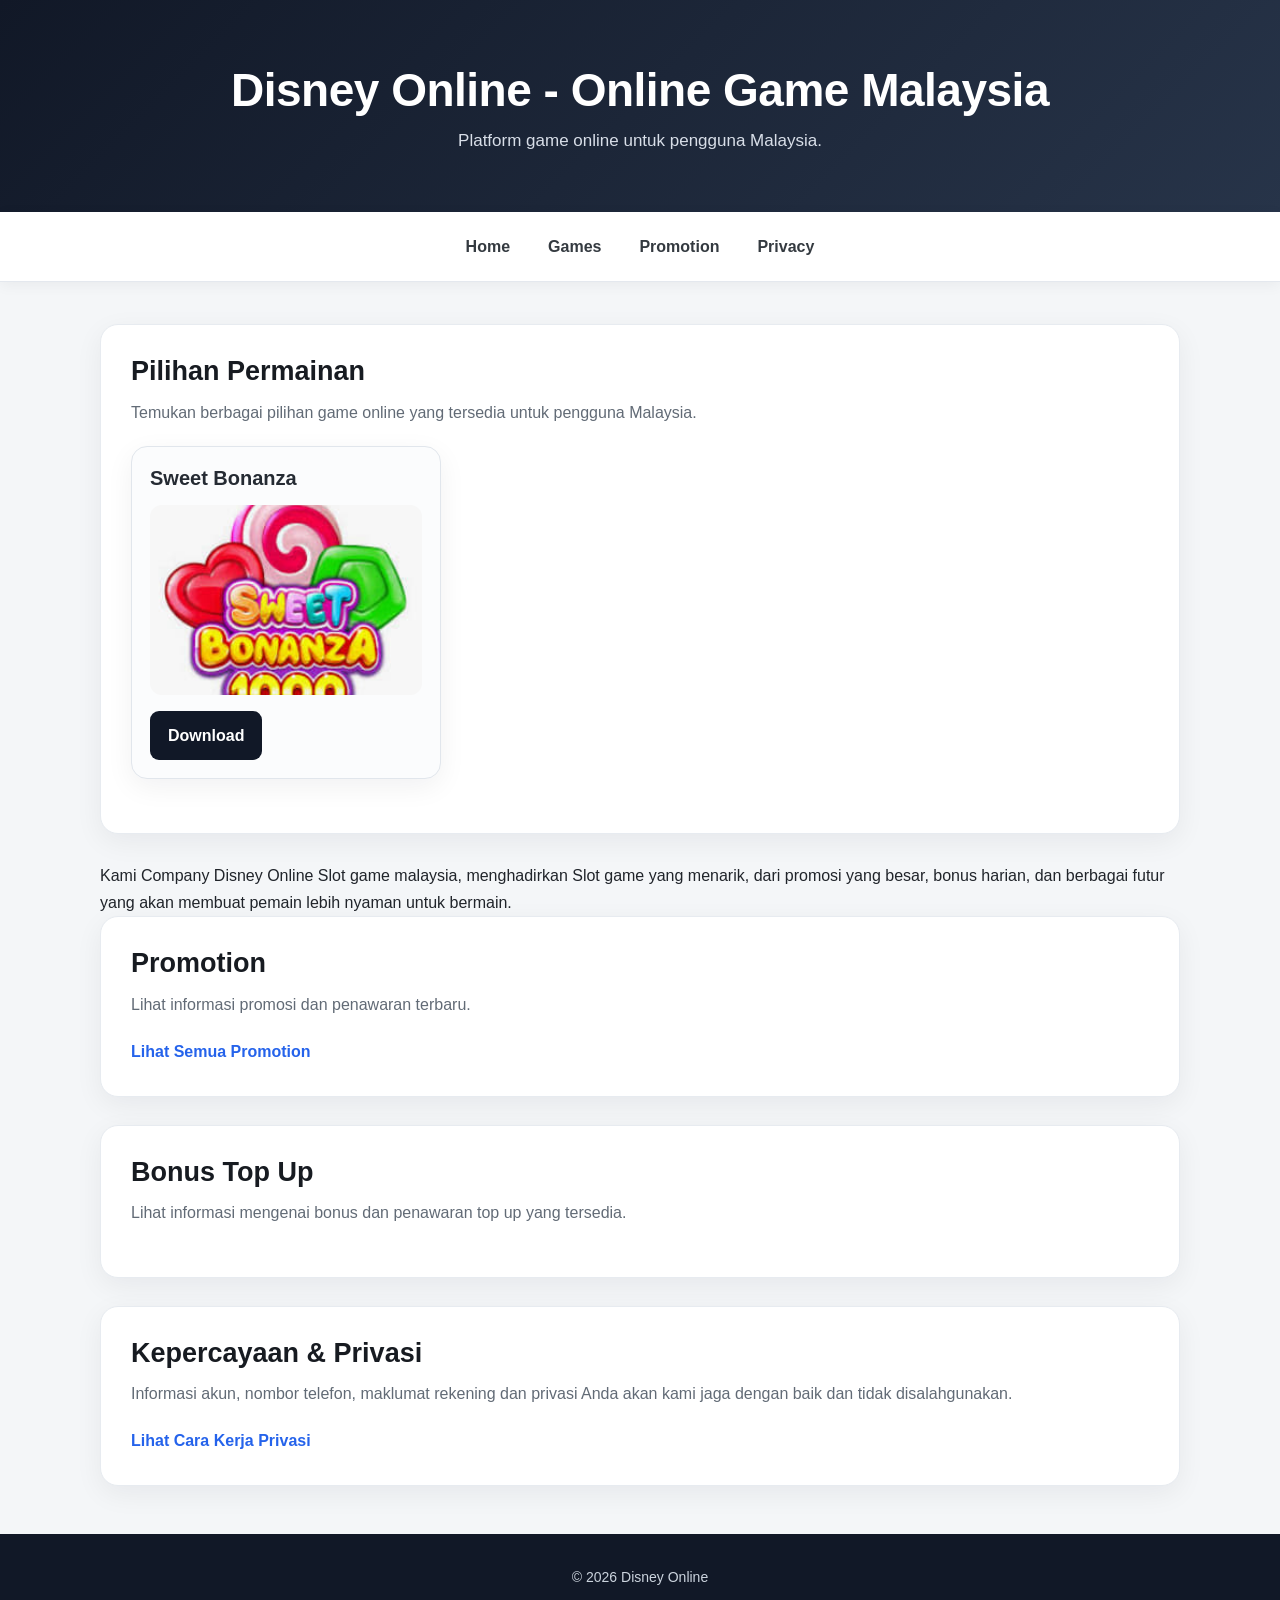
<file: index.html>
<!DOCTYPE html>
<html lang="ms">

<head>
    <meta charset="UTF-8">
    <meta name="viewport" content="width=device-width, initial-scale=1.0">
    <title>Disney Online | Online Game Malaysia & Big Promotion</title>
    <meta name="description"
        content="Disney Online selalu menyediakan slot game online untuk pengguna malaysia, banyak pilihan permainan, dan banyak lagi promotion dan bonus yang berlimpah ">

    <link rel="stylesheet" href="style.css">
</head>

<body>

    <header>
        <h1>Disney Online - Online Game Malaysia</h1>

        <p>
            Platform game online untuk pengguna Malaysia.
        </p>
    </header>


    <nav>
        <a href="index.html">Home</a>
        <a href="games.html">Games</a>
        <a href="promotion.html">Promotion</a>
        <a href="privacy.html">Privacy</a>
    </nav>

    <main>

        <section>
            <h2>Pilihan Permainan</h2>

            <p>
                Temukan berbagai pilihan game online yang tersedia
                untuk pengguna Malaysia.
            </p>

            <article class="game-card">

                <h3>Sweet Bonanza</h3>

                <img src="image/Sweet-Bonanza.jpg" alt="Sweet Bonanza game online Malaysia">

                <button onclick="openGame()">
                    Download
                </button>

            </article>

        </section>

        <div id="game-popup" class="game-popup">

            <div class="popup-content">

                <button onclick="closeGame()">X</button>

                <h2>Sweet Bonanza</h2>

                <img src="image/Sweet-Bonanza.jpg" alt="Sweet Bonanza game">

                <h3>Deskripsi</h3>

                <p>
                    Sweet Bonanza merupakan permainan dengan tema
                    buah dan permen yang memiliki tampilan visual
                    cerah dan berwarna-warni.
                </p>

                <h3>Informasi</h3>

                <p>
                    Informasi mengenai permainan dapat dilihat
                    sebelum pengguna memilih untuk mengaksesnya.
                </p>

                <button>
                    Download
                </button>

            </div>

        </div>


        <p>
            Kami Company Disney Online Slot game malaysia, menghadirkan Slot game yang menarik,
            dari promosi yang besar, bonus harian, dan berbagai futur yang akan membuat pemain
            lebih nyaman untuk bermain.
        </p>



        <section>
            <h2>Promotion</h2>

            <p>
                Lihat informasi promosi dan penawaran terbaru.
            </p>

            <a href="promotion.html">
                Lihat Semua Promotion
            </a>
        </section>

        <section>
            <h2>Bonus Top Up</h2>

            <p>
                Lihat informasi mengenai bonus dan penawaran top up
                yang tersedia.
            </p>
        </section>

        <section>
            <h2>Kepercayaan & Privasi</h2>

            <p>
                Informasi akun, nombor telefon, maklumat rekening dan privasi Anda
                akan kami jaga dengan baik dan tidak disalahgunakan.
            </p>

            <a href="privacy.html">
                Lihat Cara Kerja Privasi
            </a>
        </section>



    </main>

    <footer>
        <p>© 2026 Disney Online</p>
    </footer>


    <script src="script.js"></script>
</body>

</html>
</file>
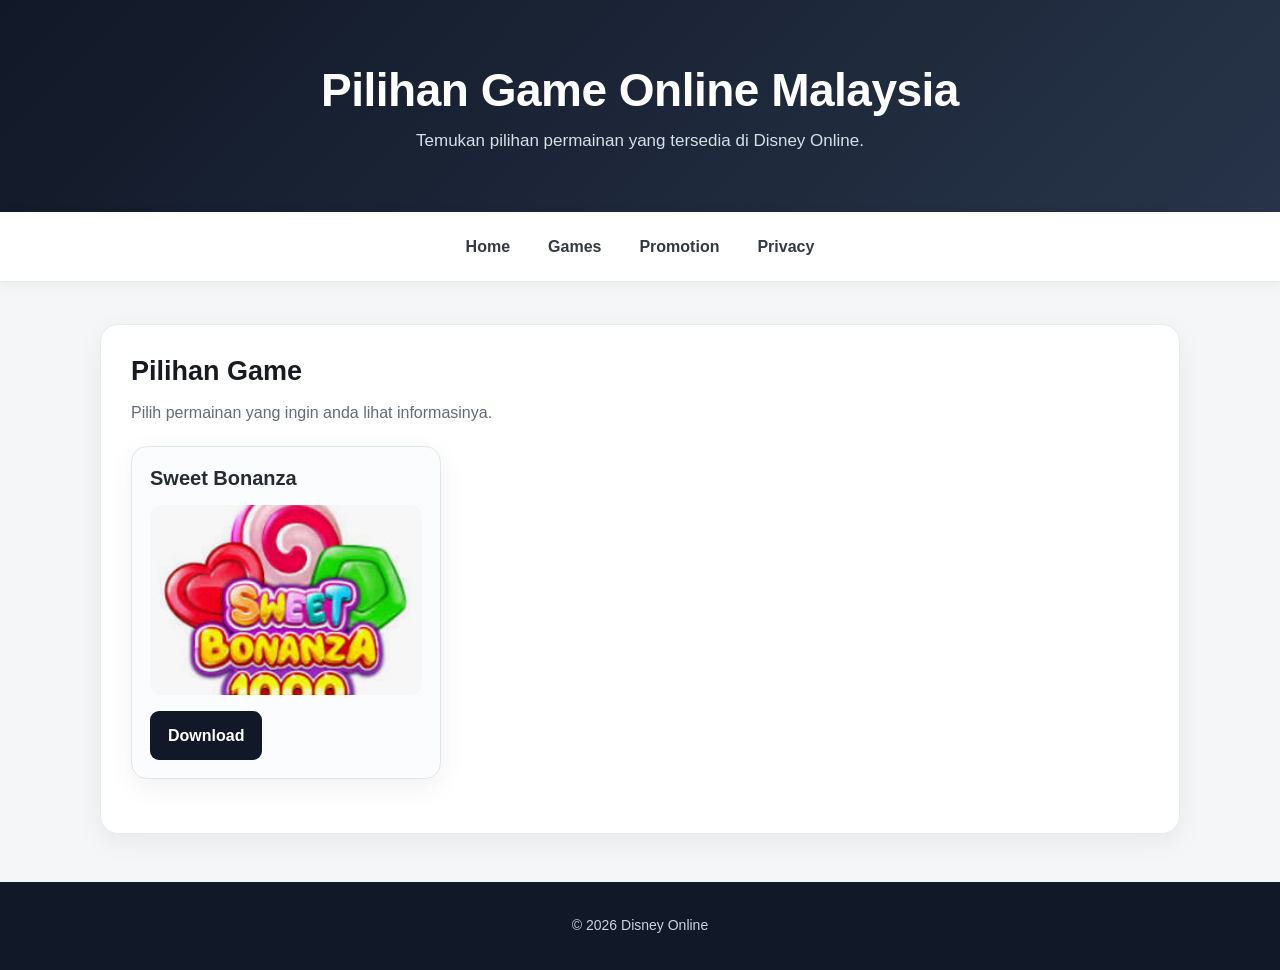
<file: games.html>
<!DOCTYPE html>
<html lang="ms">

<head>
    <meta charset="UTF-8">
    <meta name="viewport" content="width=device-width, initial-scale=1.0">

    <title>Games | Disney Online Malaysia</title>
    <meta name="description"
        content="Ini adalah semua games yang tersedia di Disney Online Malaysia, silahkan pilih salah satu game yang ingin anda mainkan.">

    <link rel="stylesheet" href="style.css">
</head>

<body>

    <header>
        <h1>Pilihan Game Online Malaysia</h1>
        <p>Temukan pilihan permainan yang tersedia di Disney Online.</p>
    </header>

    <nav>
        <a href="index.html">Home</a>
        <a href="games.html">Games</a>
        <a href="promotion.html">Promotion</a>
        <a href="privacy.html">Privacy</a>
    </nav>

    <main>
        <section>
            <h2>Pilihan Game</h2>
            <p>Pilih permainan yang ingin anda lihat informasinya.</p>

            <article class="game-card">
                <h3>Sweet Bonanza</h3>

                <img src="image/Sweet-Bonanza.jpg" alt="Sweet Bonanza game">

                <button onclick="openGame()">
                    Download
                </button>
            </article>
        </section>
    </main>

    <div id="game-popup" class="game-popup">
        <div class="popup-content">

            <button onclick="closeGame()">X</button>

            <h2>Sweet Bonanza</h2>

            <img src="image/Sweet-Bonanza.jpg" alt="Sweet Bonanza game">

            <h3>Deskripsi</h3>

            <p>
                Sweet Bonanza merupakan permainan dengan tema
                buah dan permen yang memiliki tampilan visual
                cerah dan berwarna-warni.
            </p>

            <h3>Informasi</h3>

            <p>
                Informasi mengenai permainan dapat dilihat
                sebelum pengguna memilih untuk mengaksesnya.
            </p>

            <button>
                Download
            </button>

        </div>
    </div>

    <footer>
        <p>© 2026 Disney Online</p>
    </footer>

    <script src="script.js"></script>
</body>

</html>
</file>
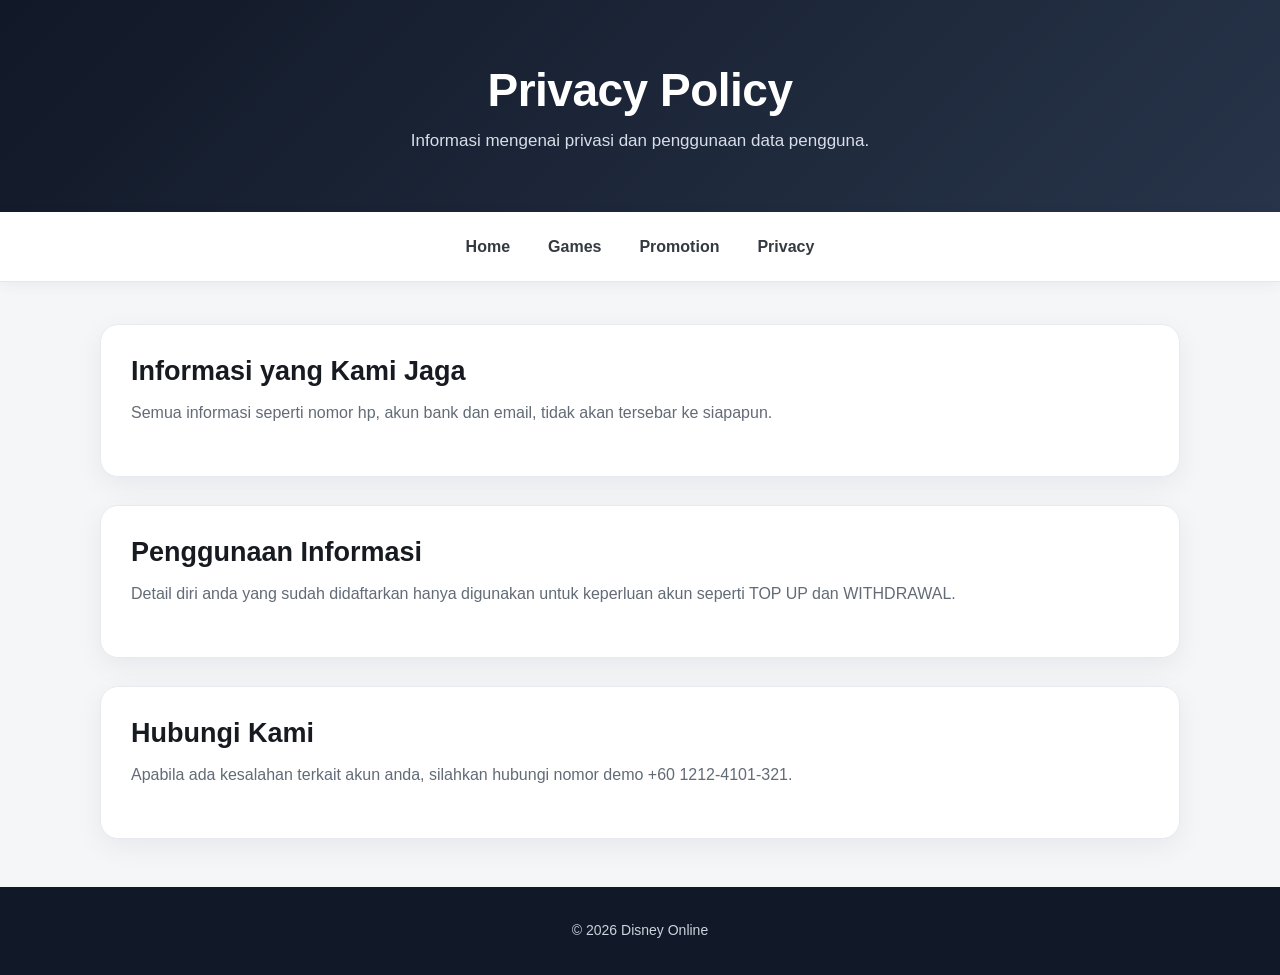
<file: privacy.html>
<!DOCTYPE html>
<html lang="ms">

<head>
    <meta charset="UTF-8">
    <meta name="viewport" content="width=device-width, initial-scale=1.0">

    <title>Privacy | Disney Online Malaysia</title>
    <meta name="description" content="Lihat bagaimana kami menggunakan data diri yang telah anda daftarkan.">

    <link rel="stylesheet" href="style.css">
</head>

<body>

    <header>
        <h1>Privacy Policy</h1>
        <p>Informasi mengenai privasi dan penggunaan data pengguna.</p>
    </header>

    <nav>
        <a href="index.html">Home</a>
        <a href="games.html">Games</a>
        <a href="promotion.html">Promotion</a>
        <a href="privacy.html">Privacy</a>
    </nav>

    <main>

        <section>
            <h2>Informasi yang Kami Jaga</h2>
            <p>
                Semua informasi seperti nomor hp, akun bank dan email,
                tidak akan tersebar ke siapapun.
            </p>
        </section>

        <section>
            <h2>Penggunaan Informasi</h2>
            <p>
                Detail diri anda yang sudah didaftarkan hanya digunakan
                untuk keperluan akun seperti TOP UP dan WITHDRAWAL.
            </p>
        </section>

        <section>
            <h2>Hubungi Kami</h2>
            <p>
                Apabila ada kesalahan terkait akun anda, silahkan
                hubungi nomor demo +60 1212-4101-321.
            </p>
        </section>

    </main>

    <footer>
        <p>© 2026 Disney Online</p>
    </footer>

</body>

</html>
</file>
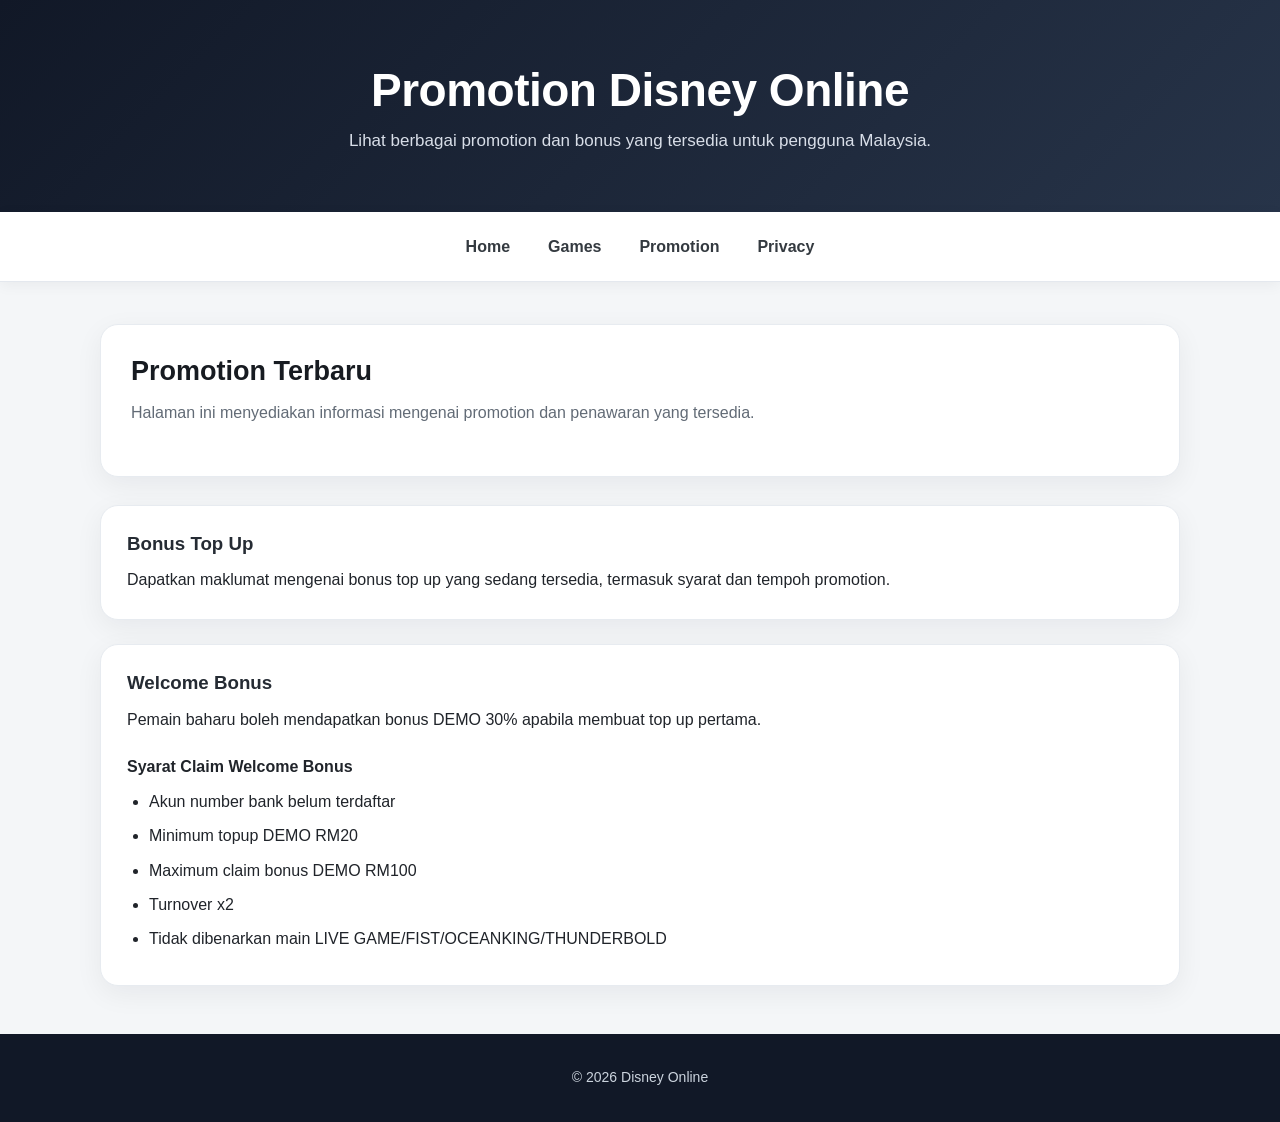
<file: promotion.html>
<!DOCTYPE html>
<html lang="ms">

<head>
    <meta charset="UTF-8">
    <meta name="viewport" content="width=device-width, initial-scale=1.0">

    <title>Promotion | Disney Online Malaysia</title>
    <meta name="description" content="Lihat promotion dan bonus terbaru Disney Online untuk pengguna Malaysia.">

    <link rel="stylesheet" href="style.css">
</head>

<body>

    <header>
        <h1>Promotion Disney Online</h1>
        <p>Lihat berbagai promotion dan bonus yang tersedia untuk pengguna Malaysia.</p>
    </header>

    <nav>
        <a href="index.html">Home</a>
        <a href="games.html">Games</a>
        <a href="promotion.html">Promotion</a>
        <a href="privacy.html">Privacy</a>
    </nav>

    <main>

        <section>
            <h2>Promotion Terbaru</h2>
            <p>
                Halaman ini menyediakan informasi mengenai
                promotion dan penawaran yang tersedia.
            </p>
        </section>

        <article>
            <h3>Bonus Top Up</h3>
            <p>
                Dapatkan maklumat mengenai bonus top up yang sedang
                tersedia, termasuk syarat dan tempoh promotion.
            </p>
        </article>

        <article>
            <h3>Welcome Bonus</h3>

            <p>
                Pemain baharu boleh mendapatkan bonus DEMO 30%
                apabila membuat top up pertama.
            </p>

            <h4>Syarat Claim Welcome Bonus</h4>

            <ul>
                <li>Akun number bank belum terdaftar</li>
                <li>Minimum topup DEMO RM20</li>
                <li>Maximum claim bonus DEMO RM100</li>
                <li>Turnover x2</li>
                <li>Tidak dibenarkan main LIVE GAME/FIST/OCEANKING/THUNDERBOLD</li>
            </ul>
        </article>

    </main>

    <footer>
        <p>© 2026 Disney Online</p>
    </footer>

</body>

</html>
</file>
<file: style.css>
/* =========================
   GLOBAL
========================= */

* {
    box-sizing: border-box;
    margin: 0;
    padding: 0;
}

html {
    scroll-behavior: smooth;
}

body {
    min-height: 100vh;
    font-family: Arial, Helvetica, sans-serif;
    background: #f4f6f8;
    color: #20242a;
    line-height: 1.7;
}

img {
    max-width: 100%;
}

a {
    color: #2563eb;
}

button {
    font: inherit;
}


/* =========================
   HEADER
========================= */

header {
    background: linear-gradient(135deg, #111827, #273449);
    color: #fff;
    text-align: center;
    padding: 64px 20px 56px;
}

header h1 {
    max-width: 900px;
    margin: 0 auto 10px;
    font-size: clamp(30px, 5vw, 46px);
    line-height: 1.15;
    letter-spacing: -0.5px;
}

header p {
    max-width: 700px;
    margin: 0 auto;
    color: #d8dee8;
    font-size: 17px;
}


/* =========================
   NAVIGATION
========================= */

nav {
    position: sticky;
    top: 0;
    z-index: 100;

    display: flex;
    justify-content: center;
    align-items: center;
    flex-wrap: wrap;
    gap: 6px;

    padding: 12px 18px;
    background: rgba(255, 255, 255, 0.96);
    border-bottom: 1px solid #e4e8ee;
    box-shadow: 0 3px 14px rgba(0, 0, 0, 0.05);
}

nav a {
    display: inline-block;
    padding: 9px 16px;
    border-radius: 9px;

    color: #343a40;
    text-decoration: none;
    font-weight: 700;

    transition: 0.2s ease;
}

nav a:hover {
    background: #111827;
    color: #fff;
}


/* =========================
   PAGE LAYOUT
========================= */

main {
    width: min(1080px, 92%);
    margin: 42px auto;
}

.page-container {
    width: min(1080px, 92%);
    margin: 42px auto;
}

section,
article {
    background: #fff;
    border: 1px solid #e7ebf0;
    border-radius: 18px;
    box-shadow: 0 8px 28px rgba(17, 24, 39, 0.06);
}

section {
    padding: 30px;
    margin-bottom: 28px;
}

article {
    padding: 26px;
    margin: 0 0 24px;
}

section h2,
article h2 {
    margin-bottom: 10px;
    color: #171b21;
    font-size: 27px;
    line-height: 1.25;
}

section h3,
article h3 {
    margin-bottom: 10px;
    color: #252b33;
    line-height: 1.3;
}

section h4,
article h4 {
    margin: 20px 0 8px;
}

section > p {
    color: #626b76;
    margin-bottom: 20px;
}


/* =========================
   PAGE BACK LINK
========================= */

.page-back {
    display: block;
    width: min(1080px, 92%);
    margin: 28px auto -20px;

    color: #2563eb;
    font-weight: 700;
    text-decoration: none;
}

.page-back:hover {
    text-decoration: underline;
}


/* =========================
   GAME CARD
========================= */

.game-card {
    width: min(310px, 100%);
    padding: 18px;

    background: #fbfcfd;
    border: 1px solid #e1e6ec;
    border-radius: 16px;

    transition: transform 0.25s ease, box-shadow 0.25s ease;
}

.game-card:hover {
    transform: translateY(-5px);
    box-shadow: 0 14px 30px rgba(17, 24, 39, 0.12);
}

.game-card h3 {
    font-size: 20px;
}

.game-card img {
    display: block;
    width: 100%;
    height: 190px;
    object-fit: cover;

    margin: 14px 0 16px;
    border-radius: 12px;
}


/* =========================
   BUTTONS
========================= */

button {
    border: 0;
    border-radius: 9px;

    padding: 11px 18px;

    background: #111827;
    color: #fff;

    font-weight: 700;
    cursor: pointer;

    transition: transform 0.2s ease, opacity 0.2s ease;
}

button:hover {
    transform: translateY(-2px);
    opacity: 0.9;
}


/* =========================
   CONTENT LINKS
========================= */

section a:not(.page-back),
article a {
    font-weight: 700;
    text-decoration: none;
}

section a:hover,
article a:hover {
    text-decoration: underline;
}


/* =========================
   LISTS
========================= */

ul {
    padding-left: 22px;
}

li {
    margin-bottom: 7px;
}


/* =========================
   POPUP
========================= */

.game-popup {
    display: none;

    position: fixed;
    inset: 0;
    z-index: 999;

    align-items: center;
    justify-content: center;

    padding: 20px;
    background: rgba(10, 14, 20, 0.72);
}

.popup-content {
    position: relative;

    width: min(520px, 100%);
    max-height: 90vh;
    overflow-y: auto;

    padding: 32px;
    background: #fff;
    border-radius: 20px;

    box-shadow: 0 24px 70px rgba(0, 0, 0, 0.28);
}

.popup-content > button:first-child {
    position: absolute;
    top: 14px;
    right: 14px;

    width: 36px;
    height: 36px;
    padding: 0;

    border-radius: 50%;
    background: #edf0f3;
    color: #20242a;
}

.popup-content h2 {
    padding-right: 45px;
    margin-bottom: 18px;
}

.popup-content img {
    display: block;
    width: 100%;
    max-height: 290px;
    object-fit: cover;

    margin-bottom: 20px;
    border-radius: 13px;
}

.popup-content h3 {
    margin: 20px 0 6px;
}

.popup-content p {
    color: #5f6873;
}


/* =========================
   FOOTER
========================= */

footer {
    margin-top: 48px;
    padding: 32px 20px;

    background: #111827;
    color: #cbd3dd;

    text-align: center;
}

footer p {
    font-size: 14px;
}


/* =========================
   MOBILE
========================= */

@media (max-width: 700px) {
    header {
        padding: 46px 18px 42px;
    }

    header p {
        font-size: 15px;
    }

    nav {
        padding: 10px;
    }

    nav a {
        padding: 8px 11px;
        font-size: 14px;
    }

    main,
    .page-container {
        width: 94%;
        margin: 25px auto;
    }

    section {
        padding: 22px;
        border-radius: 14px;
    }

    article {
        padding: 22px;
    }

    section h2,
    article h2 {
        font-size: 23px;
    }

    .game-card {
        width: 100%;
    }

    .game-card img {
        height: auto;
        max-height: 300px;
    }

    .popup-content {
        padding: 26px 20px;
    }
}
</file>
